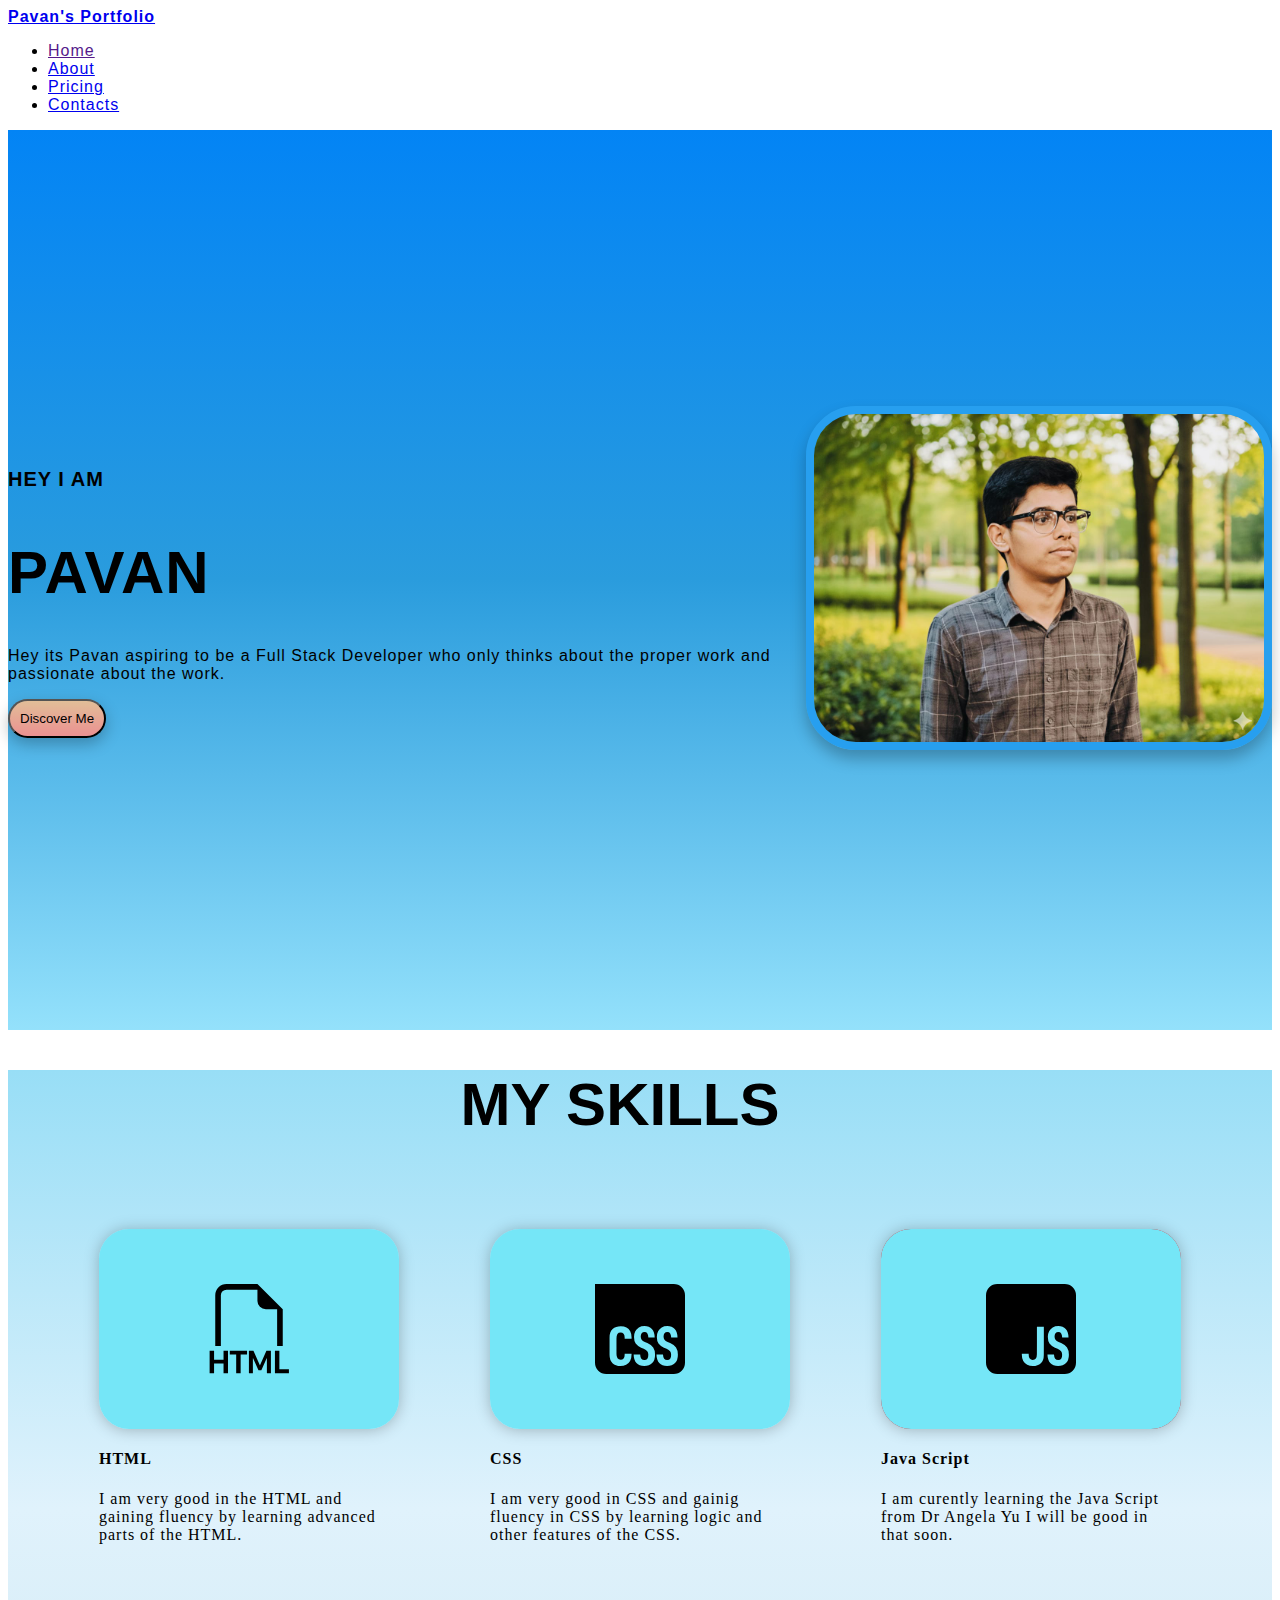
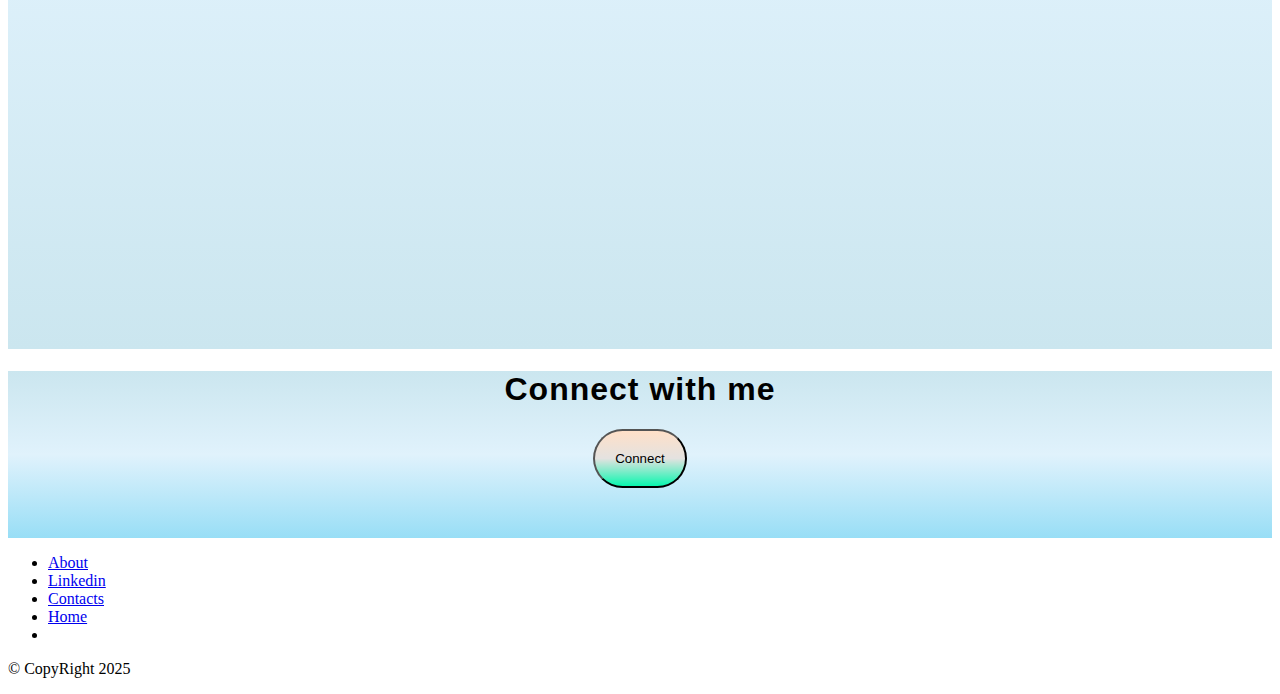
<file: index.html>
<!DOCTYPE html>
<html lang="en">
<head>
    <meta charset="UTF-8">
    <meta name="viewport" content="width=device-width, initial-scale=1.0">
    <title>Pavan's Portfolio</title>
    <link href="https://cdn.jsdelivr.net/npm/bootstrap@5.3.8/dist/css/bootstrap.min.css" rel="stylesheet" integrity="sha384-sRIl4kxILFvY47J16cr9ZwB07vP4J8+LH7qKQnuqkuIAvNWLzeN8tE5YBujZqJLB" crossorigin="anonymous">
    <link rel="stylesheet" href="/externel.css">

</head>


<body>

<!-----------front page starts------------->

        <!-- navbar section-->

        <section>
            <div class="container FP1 cont1"> 
                <header class="d-flex flex-wrap justify-content-center py-1  border-bottom"> 
                    <a href="/" class="d-flex align-items-center mb-3 mb-md-0 me-md-auto link-body-emphasis text-decoration-none"> 
                        <span class="fs-4 FP1H1">Pavan's Portfolio</span>
                    </a>
                    <ul class="nav nav-pills"> 
                        <li class="nav-item"><a href="" class="nav-link active" aria-current="page">Home</a></li> 
                        <li class="nav-item"><a href="./about.html" class="nav-link">About</a></li> 
                        <li class="nav-item"><a href="#" class="nav-link">Pricing</a></li> 
                        <li class="nav-item"><a href="./contact.html" class="nav-link">Contacts</a></li>     
                    </ul> 
                </header> 
            </div>
    
        </section>


        <!--front page-->
        <section class="FP2">
            <div class="container cont2">
                <div class="FP2TEXT">
            
                  <h6 class="FP2H6">HEY I AM</h6>
                  <h1 class="FP2H1">PAVAN</h1>
                  <p  class="FP2P1">Hey its Pavan aspiring to be a Full Stack Developer who only thinks about the proper work and passionate about the work.</p>
                  <button class="FP2B1">Discover Me</button>
                </div>

                <div class="FP2IMG">
                  <img class="FP2I"  src="pavan image.jpg" alt="pavan's image"/>
                </div>
            </div>
        </section>


<!-----------front page ends------------->


<!-----------second page starts------------->

      <!----skill section---->

    <section class="SPS">
        <h1 class="SPH1">MY SKILLS</h1>

        <diV class="conatiner cont3">  

            <div class="divM1">
            
               <div class="div1">
                 <img src="filetype-html.svg" alt="file html icon" height="90px">
               </div>

               <div class="divtext">
                 <h4>HTML</h4>
                 <p>I am very good in the HTML and gaining fluency by learning advanced parts of the HTML.</p>
               </div>
                
              
            </div>


            <div class="divM2">

               <div class="div2">
                <img src="css.svg" alt="css icon" height="90px">
               </div>
               <div class="divtext">
                 <h4>CSS</h4>
                 <P>I am very good in CSS and gainig fluency in CSS by learning logic and other features of the CSS.</P>
               </div>
              

            </div>

            <div  class="divM3">

               <div class="div3">
                <img src="javascript (1).svg" alt="Java Sript" height="90px">

               </div>
               <div class="divtext">
                 <h4>Java Script</h4>
                 <p>I am curently learning the Java Script from Dr Angela Yu I will be good in that soon. </p>
               </div>


              
            </div>

        </diV>

    </section>


<!----------2nd page ends---------->

<!----------3rd page starts---------->


<div class="PT3">
    <h1>Connect with me</h1>
    <a href="mailto:pavan.m.naik.cse@gmail.com">
    <button class="PTB1" >Connect</button>
    </a>


</div>

<div class="container"> 
    <footer class="py-3 my-4"> 
        <ul class="nav justify-content-center border-bottom pb-3 mb-3"> 
            <li class="nav-item"><a href="about.html" class="nav-link px-2 text-body-secondary">About</a></li> 
            <li class="nav-item"><a href="https://www.linkedin.com/in/pavan-m-naik-871a88385/?originalSubdomain=in" class="nav-link px-2 text-body-secondary">Linkedin</a></li> 
            <li class="nav-item"><a href="/contact.html" class="nav-link px-2 text-body-secondary">Contacts</a></li> 
            <li class="nav-item"><a href="#" class="nav-link px-2 text-body-secondary">Home</a></li> 
            <li class="nav-item"><a href="#" class="nav-link px-2 text-body-secondary"></a></li> 
        </ul> <p class="text-center text-body-secondary">© CopyRight 2025</p> 
    </footer> 
</div>



                
        


    
    
    
    
    
    
    
    
    
    
    
    
    
    
    <script src="https://cdn.jsdelivr.net/npm/bootstrap@5.3.8/dist/js/bootstrap.bundle.min.js" integrity="sha384-FKyoEForCGlyvwx9Hj09JcYn3nv7wiPVlz7YYwJrWVcXK/BmnVDxM+D2scQbITxI" crossorigin="anonymous"></script>    
</body>

</html>
</file>
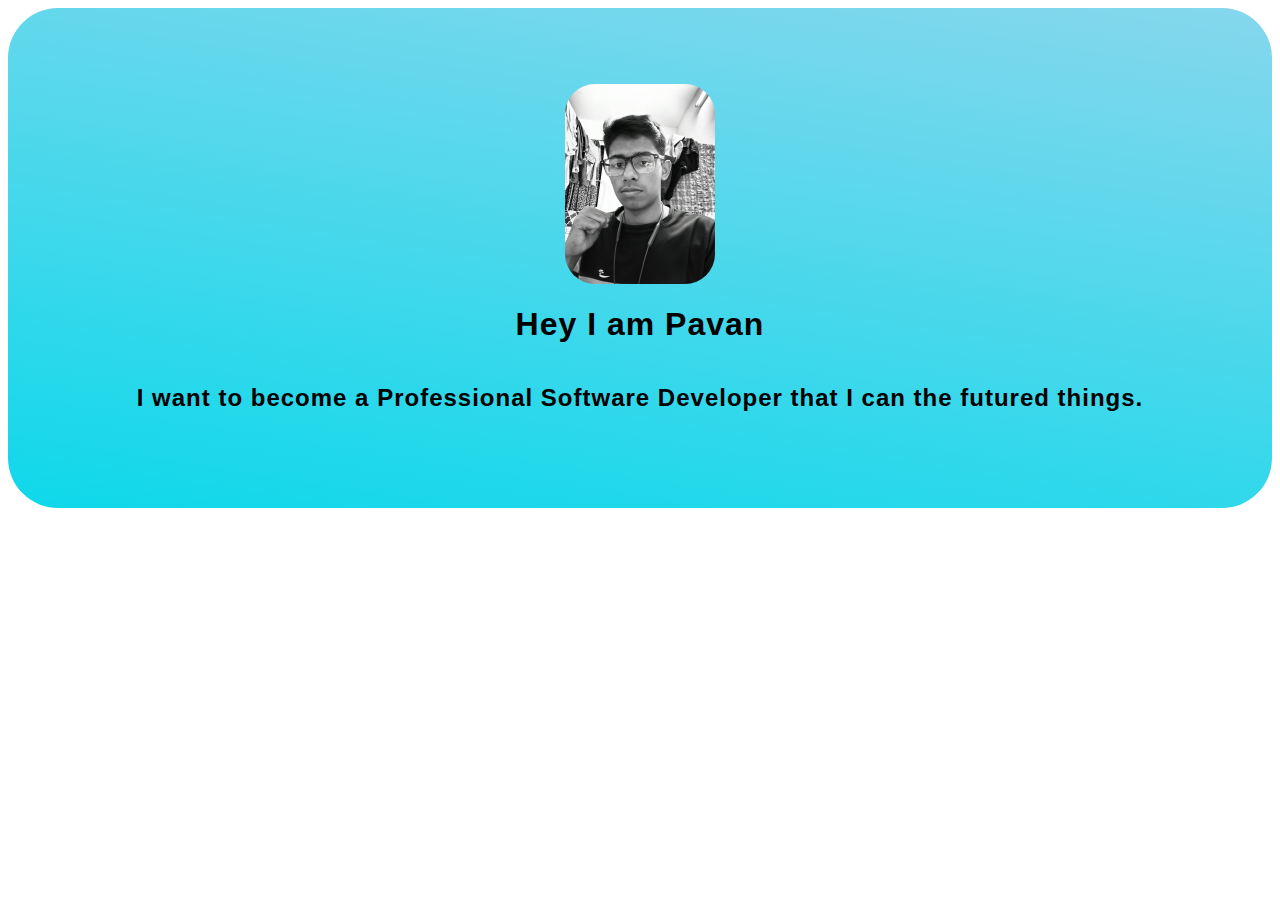
<file: about.html>
<!DOCTYPE html>
<html lang="en">
<head>
    <meta charset="UTF-8">
    <meta name="viewport" content="width=device-width, initial-scale=1.0">
    <title>About Pavan</title>
    <style>
        .ABTS{
            background:linear-gradient(189deg,rgb(134, 215, 237),rgb(14, 216, 234));
            display:flex;
            flex-direction:column;
            height:500px;
            justify-content:center;
            align-items:center;
            border-radius:50px
        }





        .ABTI1
        {
            width:150px;
            border-radius:30px;
            

        }

        .ABTH1
        {
            font-family:sans-serif;
            letter-spacing:1px;


        }

        .ABTH2
        {
            font-family:sans-serif;
            letter-spacing:1px;
            text-align:center;
        }
        



    
    </style>
</head>
<body >
      <section class="ABTS" >
        <img class="ABTI1" src="./about.png.jpg" alt="pavan image">
        <h1 class="ABTH1">Hey I am Pavan </h1>
        <h2 class="ABTH2">I want to become a Professional Software Developer that I can the futured things. </h2>
      </section>
</body>
</html>
</file>
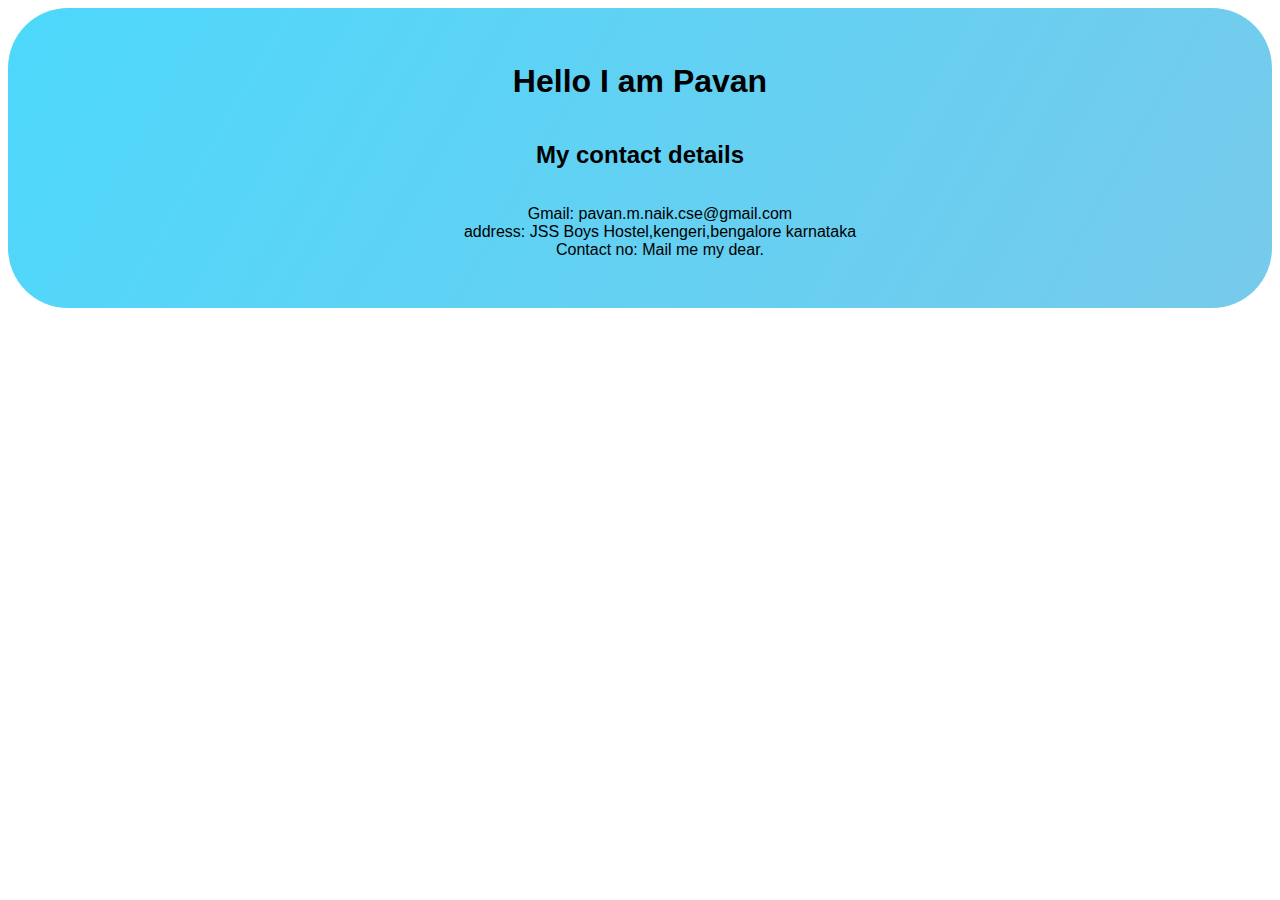
<file: contact.html>
<!DOCTYPE html>
<html lang="en">
<head>
    <meta charset="UTF-8">
    <meta name="viewport" content="width=device-width, initial-scale=1.0">
    <title>contact details</title>
    <style>
        .CNTS
        {   display:flex;
            flex-direction:column;
            justify-content:center;
            background:linear-gradient(120deg,rgb(77, 216, 251),rgb(119, 202, 235));
            height:300px;
            border-radius:60px;
        
        }

        .CNTH1{
            font-family:sans-serif;
            text-align:center;
        }

         .CNTH2{
            font-family:sans-serif;
            text-align:center;
        }

         .CNTAD{
            list-style-type:none;
        
            font-family:sans-serif;
            text-align:center;
         }



        
    </style>
</head>
<body>
    <section class="CNTS">
    <h1 class="CNTH1">Hello I am Pavan</h1>
    <h2 class="CNTH2">My contact details</h2>
    <adress>
    <ul  class="CNTAD">
        <li>Gmail: pavan.m.naik.cse@gmail.com</li>
        <li>address: JSS Boys Hostel,kengeri,bengalore karnataka</li>
        <li>Contact no: Mail me my dear.</li>
    </ul>
    </adress>
    </section>
</body>
</html>
</file>
<file: externel.css>
/*------------Front Page starts------------- */

/*part 1*/

.FP1
{
    font-family:sans-serif;
    letter-spacing:1px;

}

.FP1H1
{
    font-weight:bold;
}


/*part 2 */

.FP2
{
   
    background: linear-gradient(0deg, #94e1fb, #2a9cdd, #0384f5);
    
    

}

.cont2
{
   display:flex;
   gap:30px;
   height:100vh;
   justify-content:center;
   align-items:center;
 
}

.FP2I
{
  width:450px;
  border-radius:50px;
  border:8px solid rgb(39, 159, 239);
  box-shadow:0 9px 15px rgba(0,0,0,0.25);




}

.FP2TEXT
{
  font-family:sans-serif;
  letter-spacing:1px;
  
  
}


.FP2P1
{
    font-size:medium;
}

.FP2H1
{
    font-weight:bolder;
    font-size:60px;

}

.FP2H6
{

    font-size:20px;
}

.FP2B1
{
    border-radius:50px;
    padding:10px;
    background:linear-gradient(180deg, rgb(225, 190, 152), rgb(235, 145, 145));
    box-shadow:0 6px 15px rgba(0,0,0,0.25);
    


}


/*for width 420px to 690px */

@media (min-width:420px) and (max-width:690px) {

.cont2
{
   display:flex;
   flex-direction:column;
   gap:30px;
   height:100vh;
   justify-content:center;
   align-content:center;
   flex-wrap:wrap;
 
}

.FP2I
{
  width:350px;
  border-radius:25px;
  border:8px solid rgb(39, 159, 239);
  box-shadow:0 9px 15px rgba(0,0,0,0.25);

}

.FP2TEXT
{
  font-family:sans-serif;
  letter-spacing:1px;
  text-align:center
  
  
}

}

@media (min-width:0px) and (max-width:420px) {

.cont2
{
   display:flex;
   flex-direction:column;
   gap:30px;
   height:100vh;
   justify-content:center;
   align-content:center;
   flex-wrap:wrap;
 
}

.FP2I
{
  width:230px;
  border-radius:25px;
  border:8px solid rgb(39, 159, 239);
  box-shadow:0 9px 15px rgba(0,0,0,0.25);

}

.FP2TEXT
{
  font-family:sans-serif;
  letter-spacing:1px;
  text-align:center;


  
  
}

}

/*------------Front Page Starts------------- */

/* ------------Second page starts-------------*/

.SPS
{
    background:linear-gradient(0deg, #cbe6ef, #e0f2fc, #98def6);
}

.cont3
{ 
  height:100vh;
  display:grid;
  grid-template-columns:1fr 3fr 1fr 3fr 1fr 3fr 1fr;
  grid-template-rows: 2fr 2fr 2fr 2fr 2fr;
  
  
  
 

}

 .SPH1
{  
  font-weight:bolder;
  font-family:sans-serif;
  text-align:center;
  position:relative;
  right:20px;
  
  font-size: 60px;
  margin-bottom: -90px;
} 

.divM1
{
   
    height:200px;
    width:300px;
    border-radius:30px;

    grid-area:2/2/4/3;

    
}

.divM2
{
    
    height:200px;
    width:300px;
    border-radius:30px;

    grid-area:2/4/4/5;


  


}

.divM3
{
    background:linear-gradient(90deg,red);
    height:200px;
    width:300px;
    border-radius:30px;

    grid-area:2/6/4/7;
}

.div1
{
  
  background:linear-gradient(90deg,rgb(117, 230, 247));
  
  height:200px;
  width:300px;
  border-radius:30px;
  display:flex;
  justify-content:center;
  align-items:center;
  box-shadow:0 1px 15px rgba(0,0,0,0.25);


}

.div2 
{
  background:linear-gradient(90deg,rgb(117, 230, 247));
  
  height:200px;
  width:300px;
  border-radius:30px;
  display:flex;
  justify-content:center;
  align-items:center;
  box-shadow:0 1px 15px rgba(0,0,0,0.25);



}

.div3
{
  background:linear-gradient(90deg,rgb(117, 230, 247));
  
  height:200px;
  width:300px;
  border-radius:30px;
  display:flex;
  justify-content:center;
  align-items:center;
  box-shadow:0 1px 15px rgba(0,0,0,0.25);


}

.divtext
{
  text-align:left;
  letter-spacing:1px;
  
}

/* for 0px to 900px */

@media (min-width:0px) and (max-width:900px){

.cont3
{ 
  height:180vh;
  display:flex;
  flex-direction:column;
  gap:150px;
  align-items:center;
}


 .SPH1
{  
  font-weight:bolder;
  font-family:sans-serif;
  text-align:center;
  left:0px;
  position:relative;
  bottom:80px;
  
  font-size: 50px;
  margin-bottom: -70px;
  
} 

}

/* 2nd page css endes */

/* third page css*/

.PT3
{ 
  background:linear-gradient(#cbe6ef, #e0f2fc, #98def6);
  text-align:center;
  font-family:sans-serif;
  letter-spacing:1px;
  padding-bottom:50px

}

.PTB1
{
  background:linear-gradient(#ffe0c8, #e4e2e0, #08f7af);
  border-radius:100px;
  padding:20px
}
</file>
